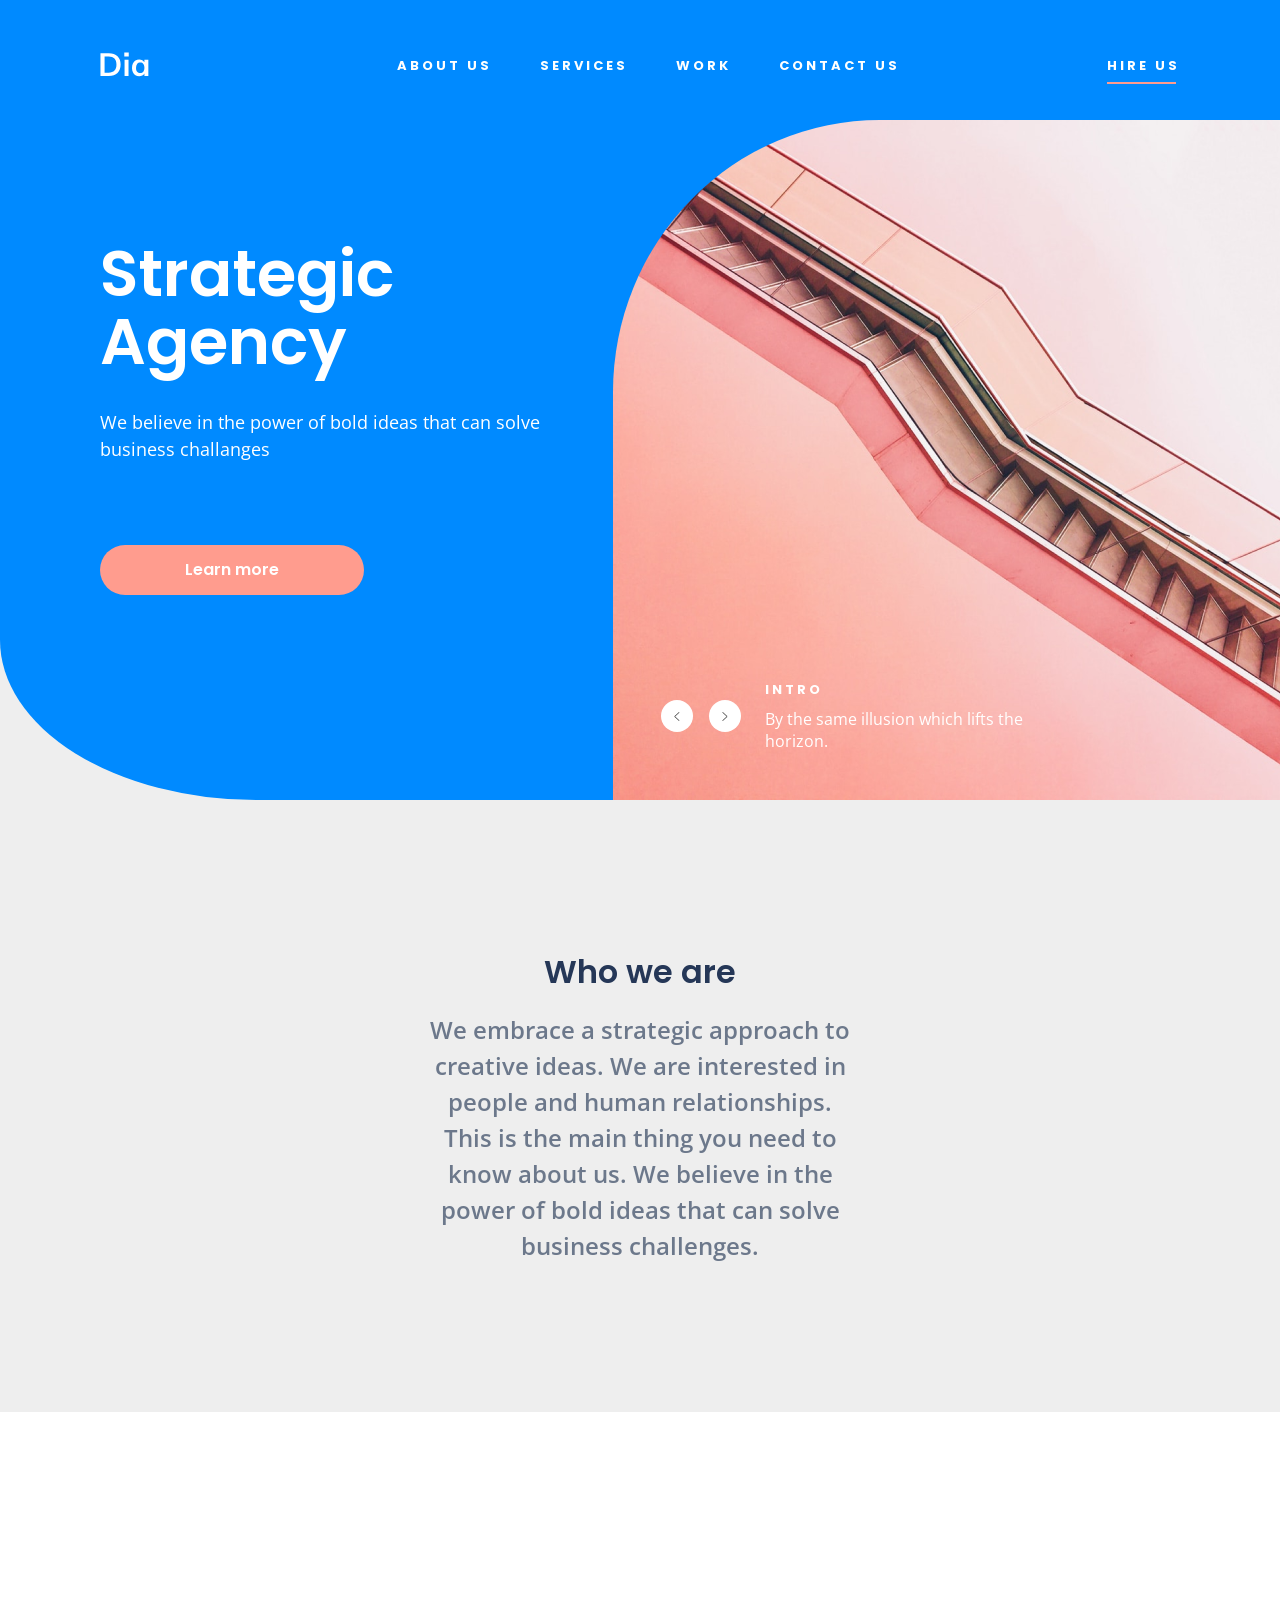
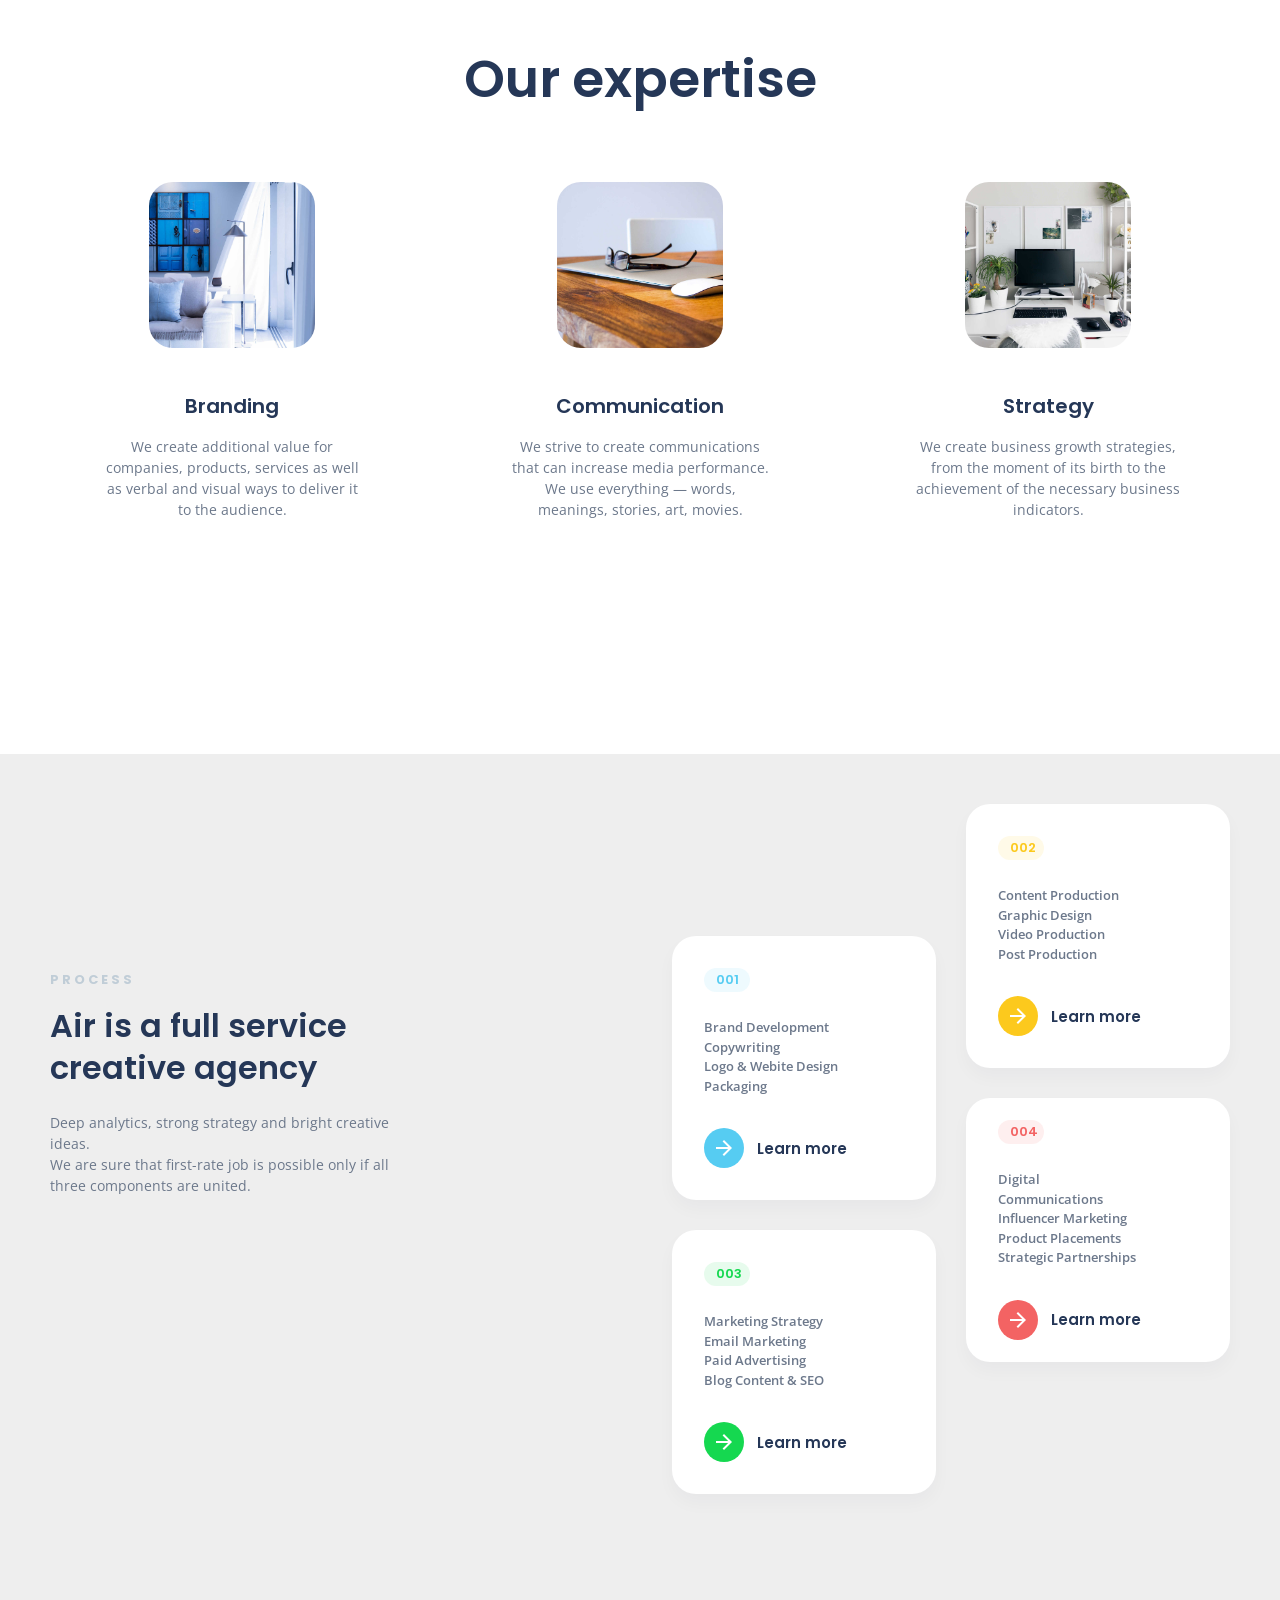
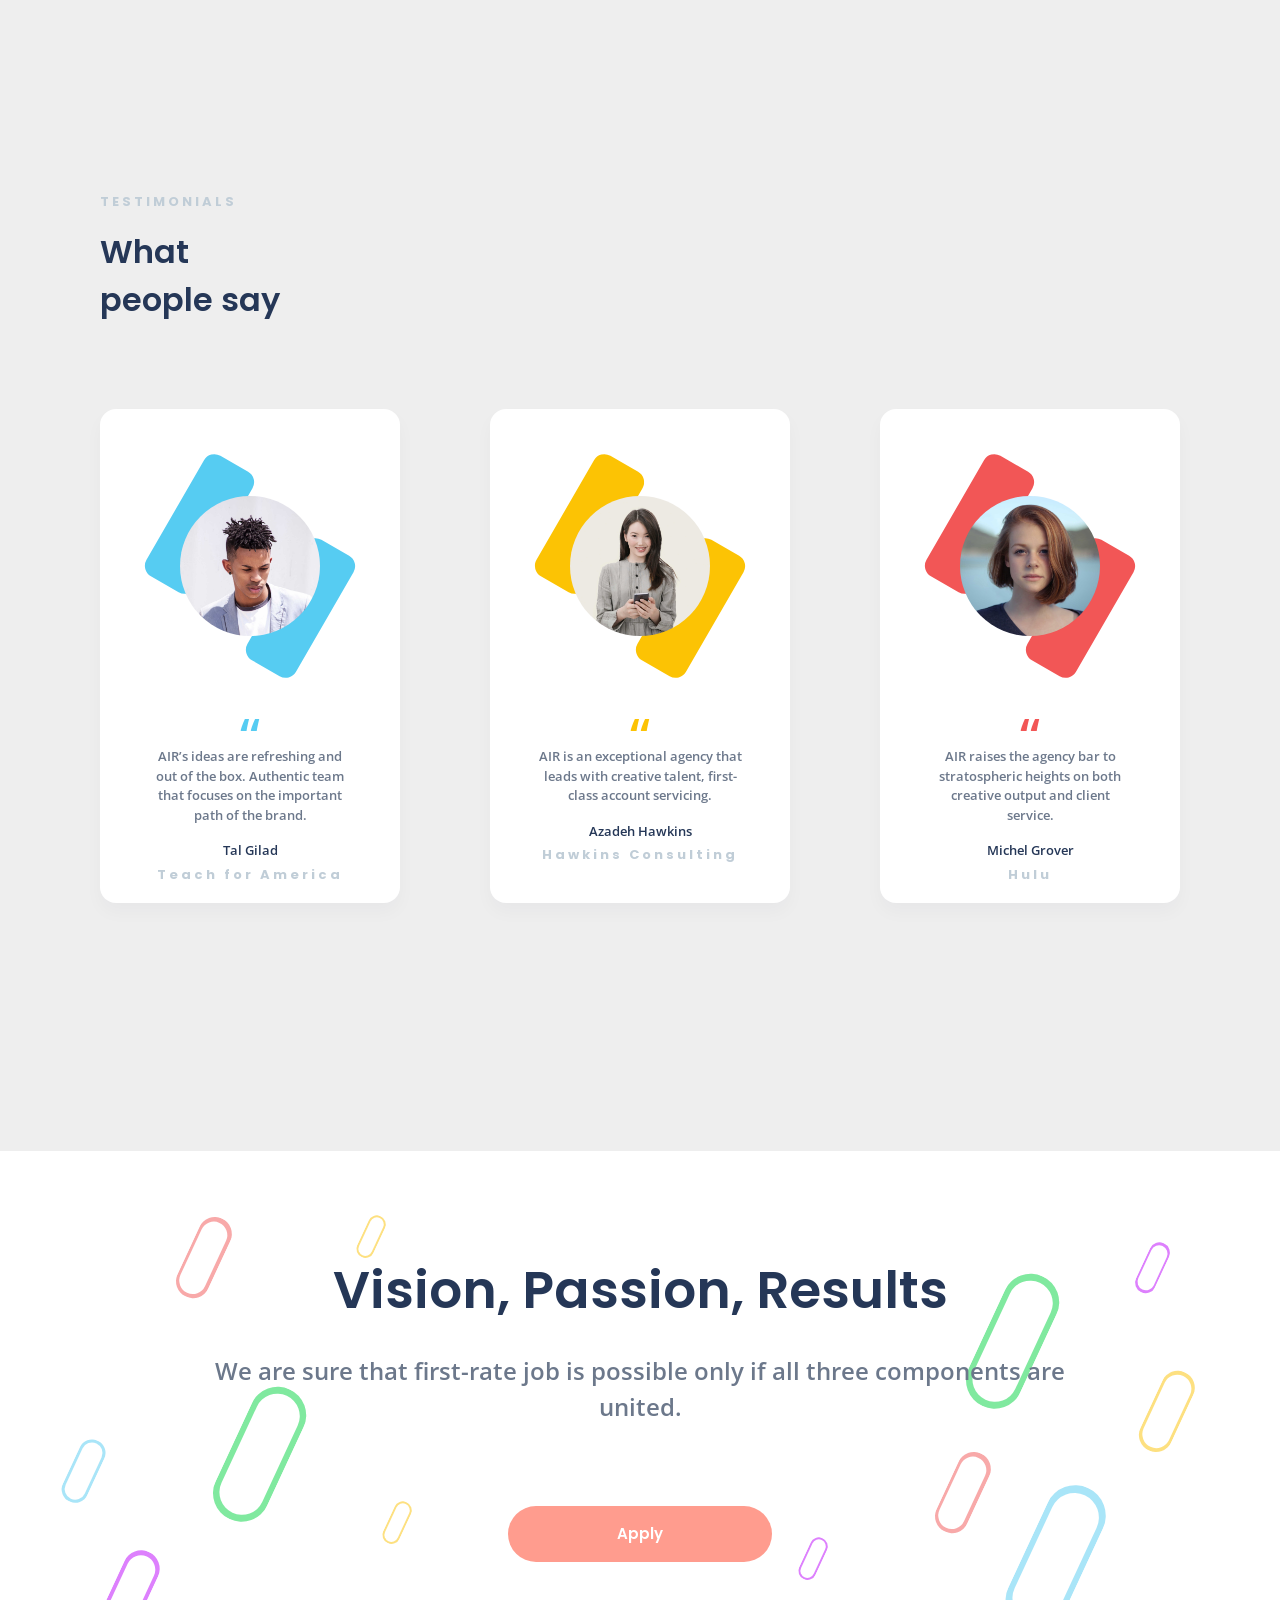
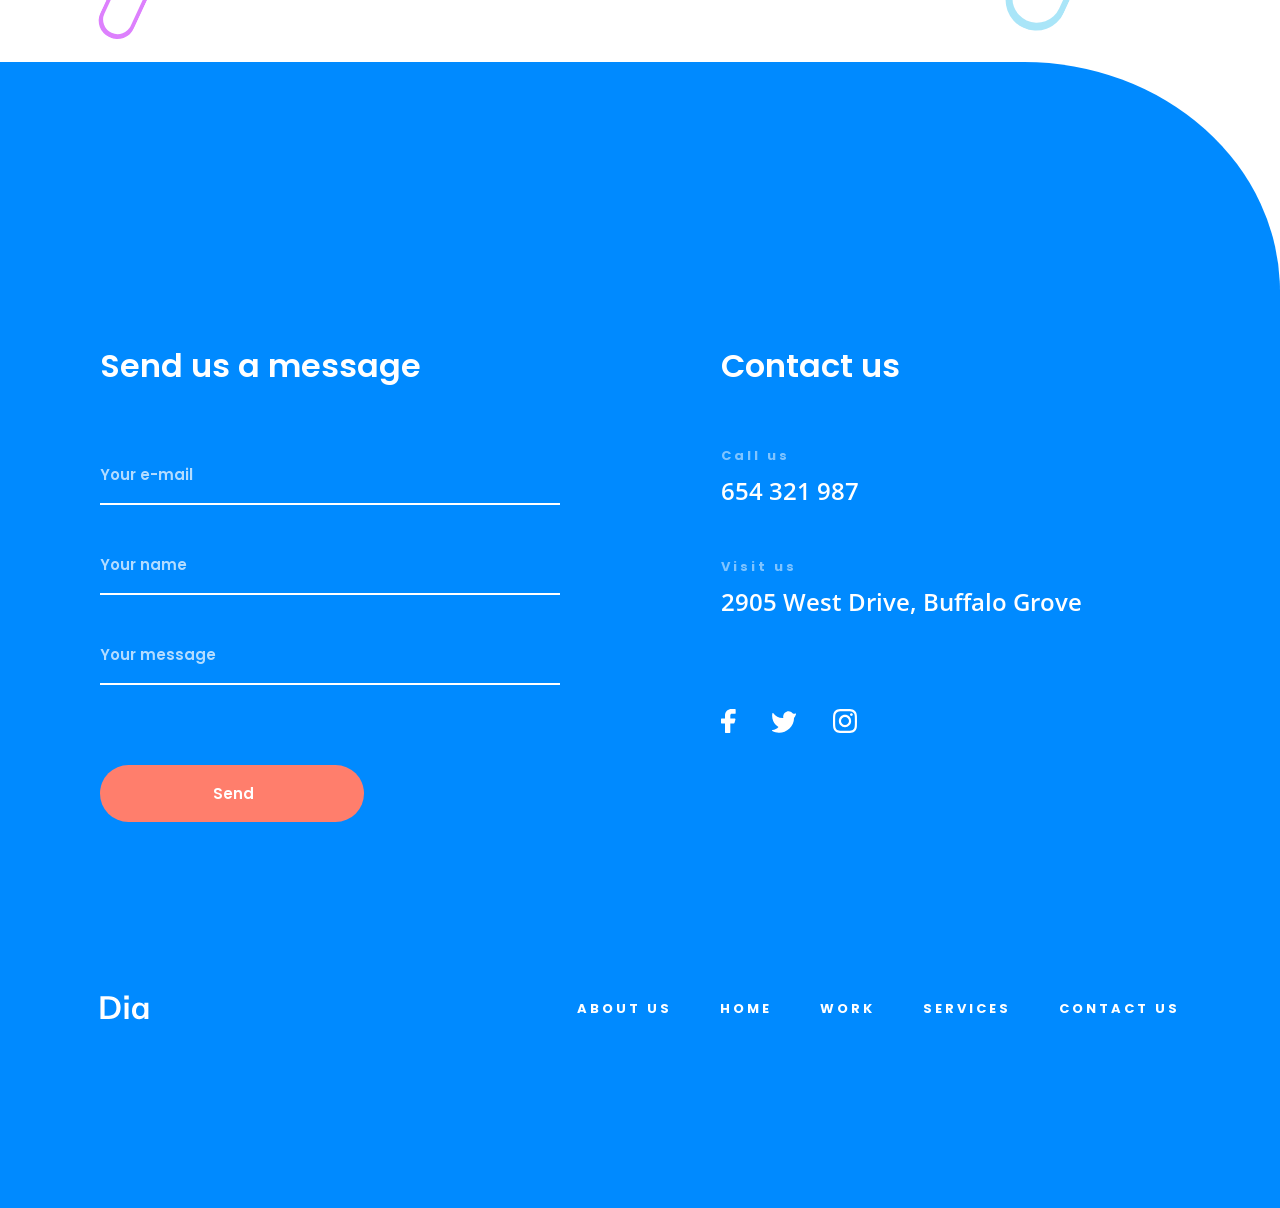
<file: index.html>
<!DOCTYPE html><html lang="en"><head><meta charset="UTF-8"><meta name="viewport" content="width=device-width, initial-scale=1.0"><title>Dia</title><link rel="stylesheet" href="main.996bd72d.css"><link rel="shortcut icon" href="dia-logo copy.f0d319a2.svg" type="image/x-icon"><link rel="preconnect" href="https://fonts.gstatic.com"><link href="https://fonts.googleapis.com/css2?family=Open+Sans:wght@400;600&family=Poppins:wght@600;700&display=swap" rel="stylesheet"><script type="text/javascript" src="main.b2b0b56a.js"></script></head><body> <header class="header"> <div class="header-container"> <div class="menu menu--header"> <a href="#"> <img class="logo" alt="logo" src="dia-logo.848a9424.svg"> </a> <nav class="nav nav--header"> <input id="toggle" class="menu-toggle" type="checkbox" hidden> <label for="toggle" class="menu-btn"> <span class="menu-span"></span> </label> <ul class="nav__list nav__list--header"> <li class="nav__item"> <a href="#about-us" class="nav__link nav__link--header">about us</a> </li> <li class="nav__item"> <a href="#expertise" class="nav__link nav__link--header">services</a> </li> <li class="nav__item"> <a href="#work" class="nav__link nav__link--header">work</a> </li> <li class="nav__item"> <a href="#contact" class="nav__link nav__link--header">contact us</a> </li> </ul> </nav> <a href="#contact" class="hire-us">hire us</a> </div> <div class="head-container"> <div class="head-container__title"> <h1>Strategic Agency</h1> <p>We believe in the power of bold ideas that can solve business challanges</p> <a href="#expertise" class="head-container__link">Learn more</a> </div> </div> <div class="slider"> <div class="slider__content"> <a href="#" class="slider__arrow slider__arrow--right"> <img src="arrow-left.f801b059.svg" alt=""> </a> <a href="#" class="slider__arrow slider__arrow--right"> <img src="arrow-right.eef8205b.svg" alt=""> </a> <div class="slider__text"> <p class="slider__title">INTRO</p> <p class="slider__description">By the same illusion which lifts the<br>horizon.</p> </div> </div> </div> </div> </header> <div class="container who-we-are" id="about-us"> <section> <h2 class="who-we-are__title">Who we are</h2> <p class="who-we-are__description"> We embrace a strategic approach to creative ideas. We are interested in people and human relationships. This is the main thing you need to know about us. We believe in the power of bold ideas that can solve business challenges. </p> </section> </div> <div class="expertise-section" id="expertise"> <div class="container"> <div class="expertise"> <h2 class="expertise__title">Our expertise</h2> <div class="expertise__features"> <section class="expertise__feature expertise__feature--branding"> <img class="expertise__image expertise__image--branding" src="what-we-do-1.16002575.jpg" alt="branding image"> <h3 class="expertise__feature-title">Branding</h3> <p class="expertise__feature-description"> We create additional value for companies, products, services as well as verbal and visual ways to deliver it to the audience. </p> </section> <section class="expertise__feature expertise__feature--communication"> <img class="expertise__image expertise__image--communication" src="what-we-do-2.0411a9be.jpg" alt="communication image"> <h3 class="expertise__feature-title">Communication</h3> <p class="expertise__feature-description"> We strive to create communications that can increase media performance. We use everything — words, meanings, stories, art, movies. </p> </section> <section class="expertise__feature expertise__feature--strategy"> <img class="expertise__image expertise__image--strategy" src="what-we-do-3.74f15f36.jpg" alt="strategy image"> <h3 class="expertise__feature-title">Strategy</h3> <p class="expertise__feature-description"> We create business growth strategies, from the moment of its birth to the achievement of the necessary business indicators. </p> </section> </div> </div> </div> </div> <div class="what-we-do container" id="work"> <div class="what-we-do__decription"> <h4 class="what-we-do__progress">PROCESS</h4> <h3 class="what-we-do__title">Air is a full service creative agency</h3> <p class="what-we-do__text">Deep analytics, strong strategy and bright creative ideas.</p> <p class="what-we-do__text">We are sure that first-rate job is possible only if all three components are united.</p> </div> <div class="what-we-do__cards"> <div class="what-we-do__card what-we-do__card--1"> <p class="what-we-do__card-number">001</p> <p class="what-we-do__card-text"> Brand Development<br> Copywriting<br> Logo & Webite Design<br> Packaging<br> </p> <a class="what-we-do__learn-more" href="#"> <div class="what-we-do__learn-more-button"> <img src="Vector.e8125ff2.svg" alt="arrow" class="what-we-do__learn-more-arrow"> </div> <p class="what-we-do__learn-more-text">Learn more</p> </a> </div> <div class="what-we-do__card what-we-do__card--2"> <p class="what-we-do__card-number">002</p> <p class="what-we-do__card-text"> Сontent Production<br> Graphic Design<br> Video Production<br> Post Production<br> </p> <a class="what-we-do__learn-more" href="#"> <div class="what-we-do__learn-more-button"> <img src="Vector.e8125ff2.svg" alt="arrow" class="what-we-do__learn-more-arrow"> </div> <p class="what-we-do__learn-more-text">Learn more</p> </a> </div> <div class="what-we-do__card what-we-do__card--3"> <p class="what-we-do__card-number">003</p> <p class="what-we-do__card-text"> Marketing Strategy<br> Email Marketing<br> Paid Advertising<br> Blog Content & SEO<br> </p> <a class="what-we-do__learn-more" href="#"> <div class="what-we-do__learn-more-button"> <img src="Vector.e8125ff2.svg" alt="arrow" class="what-we-do__learn-more-arrow"> </div> <p class="what-we-do__learn-more-text">Learn more</p> </a> </div> <div class="what-we-do__card what-we-do__card--4"> <p class="what-we-do__card-number">004</p> <p class="what-we-do__card-text"> Digital Communications<br> Influencer Marketing<br> Product Placements<br> Strategic Partnerships<br> </p> <a class="what-we-do__learn-more" href="#"> <div class="what-we-do__learn-more-button"> <img src="Vector.e8125ff2.svg" alt="arrow" class="what-we-do__learn-more-arrow"> </div> <p class="what-we-do__learn-more-text">Learn more</p> </a> </div> </div> </div> <div class="testimonials"> <div class="container"> <h4 class="testimonials-title">TESTIMONIALS</h4> <h3 class="testimonials-text">What<br>people say</h3> <div class="cards"> <div class="cards__card cards__card--1"> <div class="cards__photo-container"> <img src="testimonial-ava-1.6f1fe778.jpg" alt="man photo" class="cards__photo"> </div> <p class="cards__quote"> AIR’s ideas are refreshing and out of the box. Authentic team that focuses on the important path of the brand. </p> <p class="cards__name">Tal Gilad</p> <p class="cards__post">Teach for America</p> </div> <div class="cards__card cards__card--2"> <div class="cards__photo-container"> <img src="testimonial-ava-2.7495f7c3.jpg" alt="man photo" class="cards__photo"> </div> <p class="cards__quote"> AIR is an exceptional agency that leads with creative talent, first-class account servicing. </p> <p class="cards__name">Azadeh Hawkins</p> <p class="cards__post">Hawkins Consulting</p> </div> <div class="cards__card cards__card--3"> <div class="cards__photo-container"> <img src="testimonial-ava-3.cd95efc1.jpg" alt="man photo" class="cards__photo"> </div> <p class="cards__quote"> AIR raises the agency bar to stratospheric heights on both creative output and client service. </p> <p class="cards__name">Michel Grover</p> <p class="cards__post">Hulu</p> </div> </div> </div> </div> <div class="slogan"> <h2 class="slogan__title">Vision, Passion, Results</h2> <h3 class="slogan__description">We are sure that first-rate job is possible only if all three components are united.</h3> <a href="#contact" class="slogan__apply-button">Apply</a> <div class="slogan__rectangle slogan__rectangle--1"></div> <div class="slogan__rectangle slogan__rectangle--2"></div> <div class="slogan__rectangle slogan__rectangle--3"></div> <div class="slogan__rectangle slogan__rectangle--4"></div> <div class="slogan__rectangle slogan__rectangle--5"></div> <div class="slogan__rectangle slogan__rectangle--6"></div> <div class="slogan__rectangle slogan__rectangle--7"></div> <div class="slogan__rectangle slogan__rectangle--8"></div> <div class="slogan__rectangle slogan__rectangle--9"></div> <div class="slogan__rectangle slogan__rectangle--10"></div> <div class="slogan__rectangle slogan__rectangle--11"></div> <div class="slogan__rectangle slogan__rectangle--12"></div> </div> <div class="white-background"> <footer class="footer"> <div class="container"> <div class="contact" id="contact"> <div class="form"> <h3 class="form__title">Send us a message</h3> <form class="form__contact-form" action=""> <label for="email" class="form__field-label"> <input type="email" name="email" placeholder="Your e-mail" class="form__field" id="email"> </label> <label for="name" class="form__field-label"> <input type="text" name="name" placeholder="Your name" class="form__field" id="name"> </label> <label for="message" class="form__field-label"> <input type="text" name="message" placeholder="Your message" class="form__field" id="message"> </label> <button class="form__button">Send</button> </form> </div> <div class="contacts"> <h3 class="contacts__title">Contact us</h3> <div class="contacts__call-us"> <div class="contacts__call-us-title">Call us</div> <div class="contacts__call-us-number"> <a href="tel:654321987" class="contacts__call-us-link">654 321 987</a> </div> </div> <div class="contacts__visit-us"> <div class="contacts__visit-us-title">Visit us</div> <div class="contacts__visit-us-adress"> <a href="https://www.google.com/maps/search/2905+West+Drive,+Buffalo+Grove/@42.1697821,-87.9873425,13z/data=!3m1!4b1" target="_blank" class="contacts__visit-us-link" rel="noopener"> 2905 West Drive, Buffalo Grove </a> </div> </div> <div class="contacts__soc-media"> <a href="https://www.facebook.com/" target="_blank" class="contacts__soc-media-logo contacts__soc-media-logo--facebook" rel="noopener"> <img src="fb.2b0fc59d.svg" alt="facebook logo"> </a> <a href="https://twitter.com/?lang=en" target="_blank" class="contacts__soc-media-logo contacts__soc-media-logo--twitter" rel="noopener"> <img src="tw.d8004f69.svg" alt="twitter logo"> </a> <a href="https://www.instagram.com/" target="_blank" class="contacts__soc-media-logo contacts__soc-media-logo--instagram" rel="noopener"> <img src="inst.35447316.svg" alt="instagram logo"> </a> </div> </div> </div> <div class="menu menu--footer"> <a href="#"> <img class="logo" alt="logo" src="dia-logo.848a9424.svg"> </a> <nav class="nav nav--footer"> <ul class="nav__list"> <li class="nav__item"> <a href="#about-us" class="nav__link">about us</a> </li> <li class="nav__item"> <a href="#" class="nav__link">home</a> </li> <li class="nav__item"> <a href="#work" class="nav__link">work</a> </li> <li class="nav__item"> <a href="#expertise" class="nav__link">services</a> </li> <li class="nav__item"> <a href="#contact" class="nav__link">contact us</a> </li> </ul> </nav> </div> </div> </footer> </div> <script type="text/javascript" src="src.66426124.js"></script> </body></html>
</file>
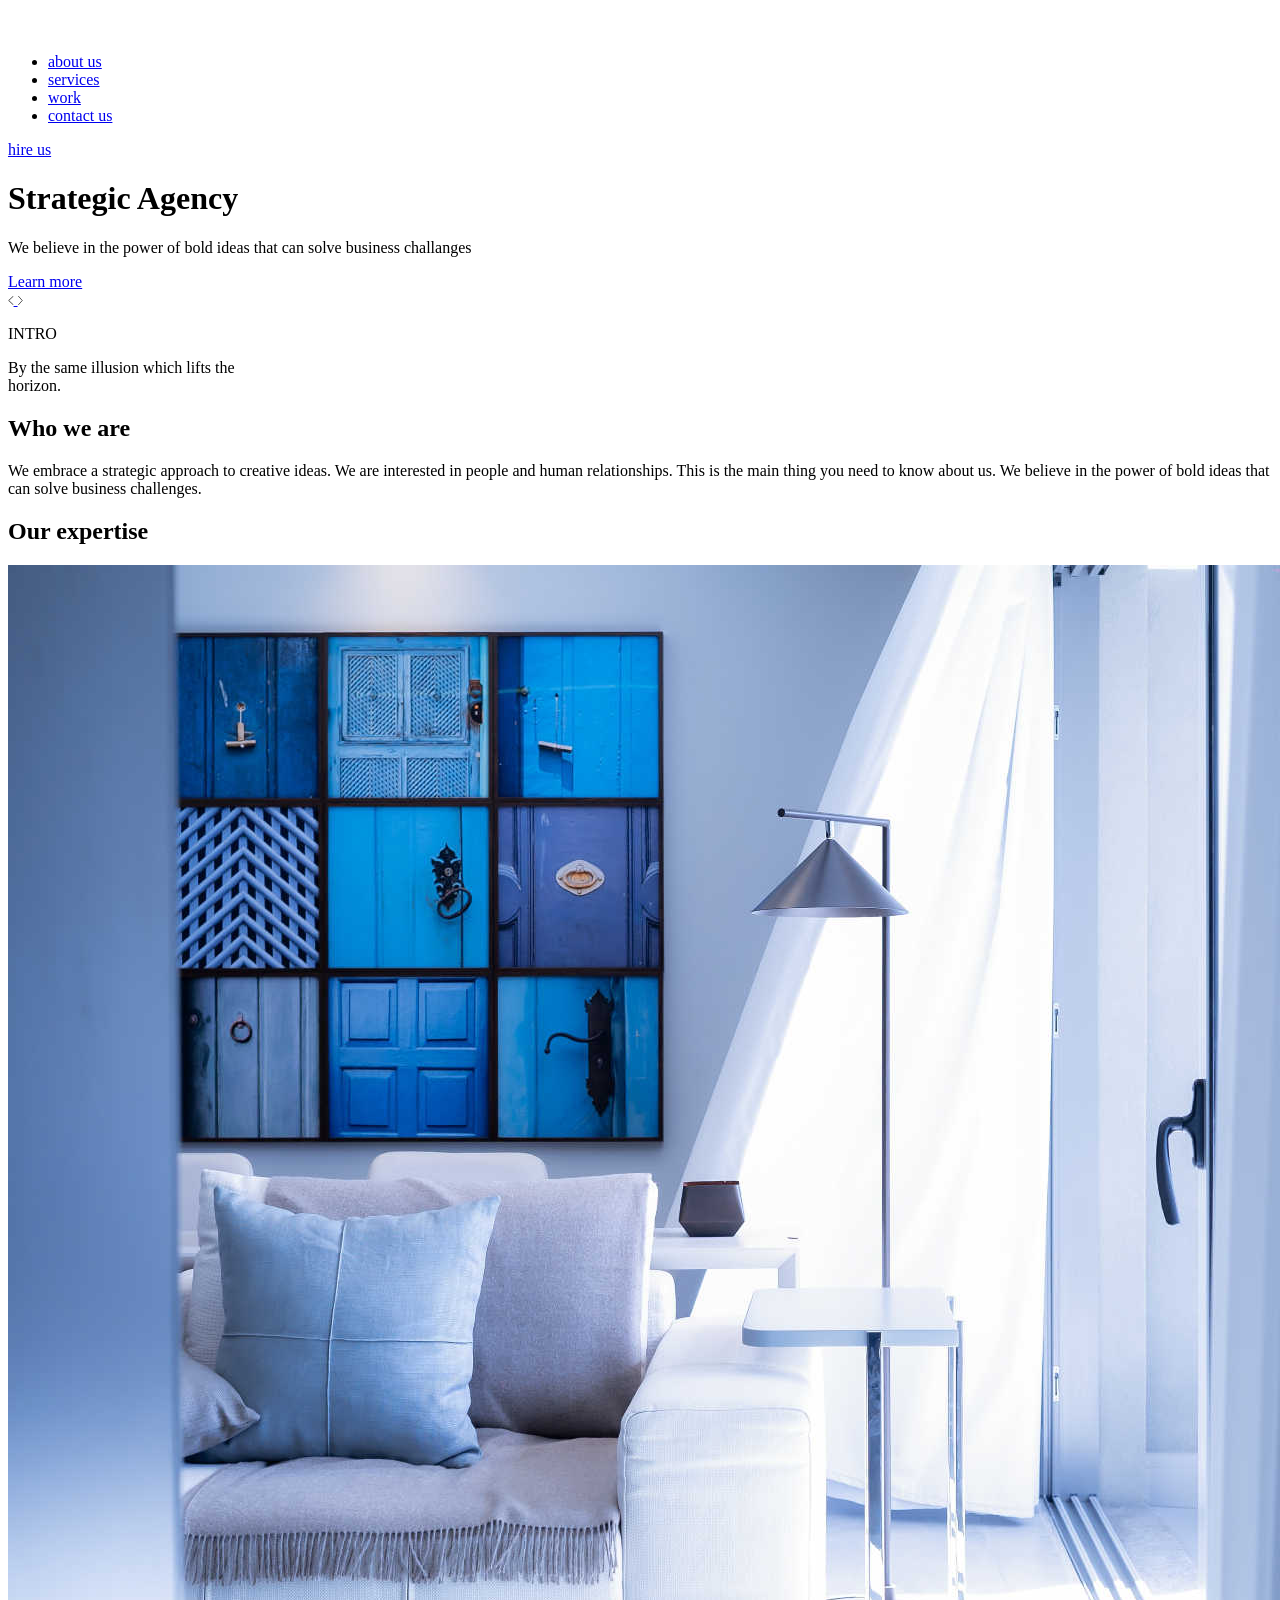
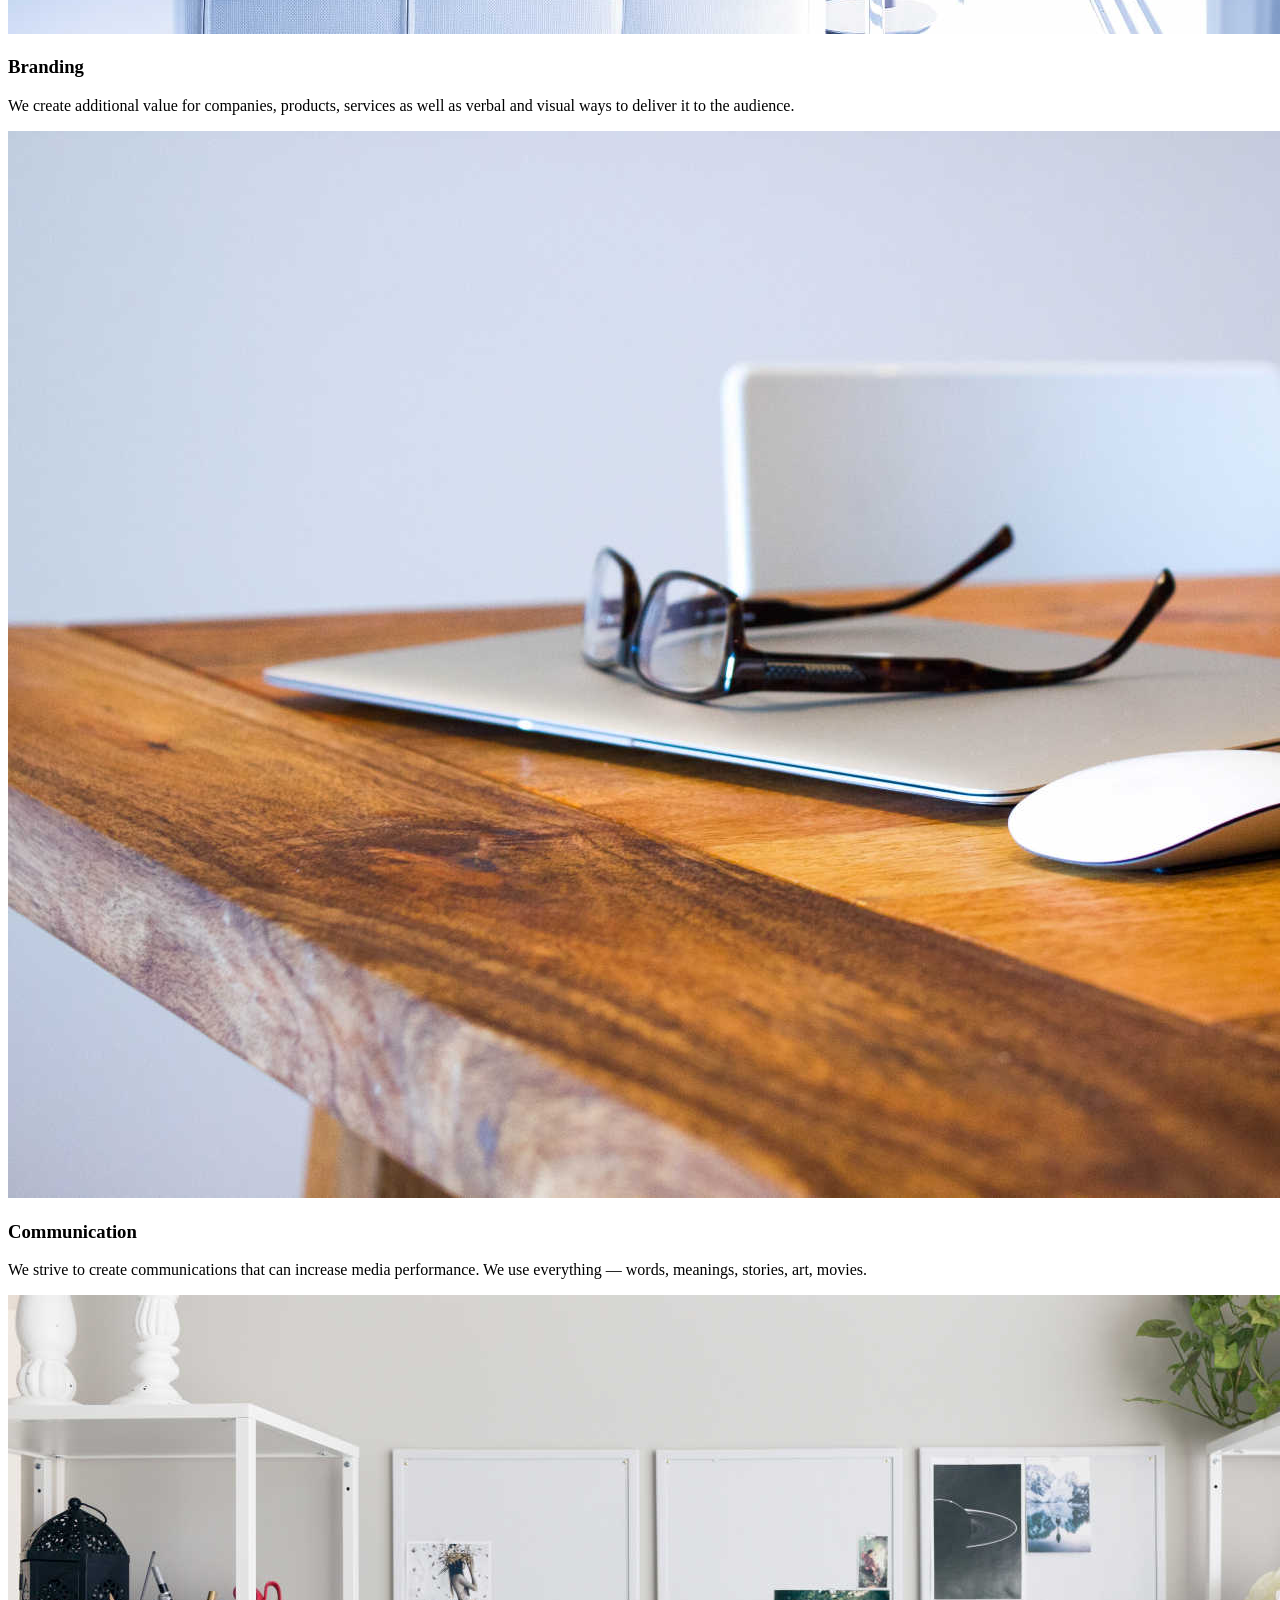
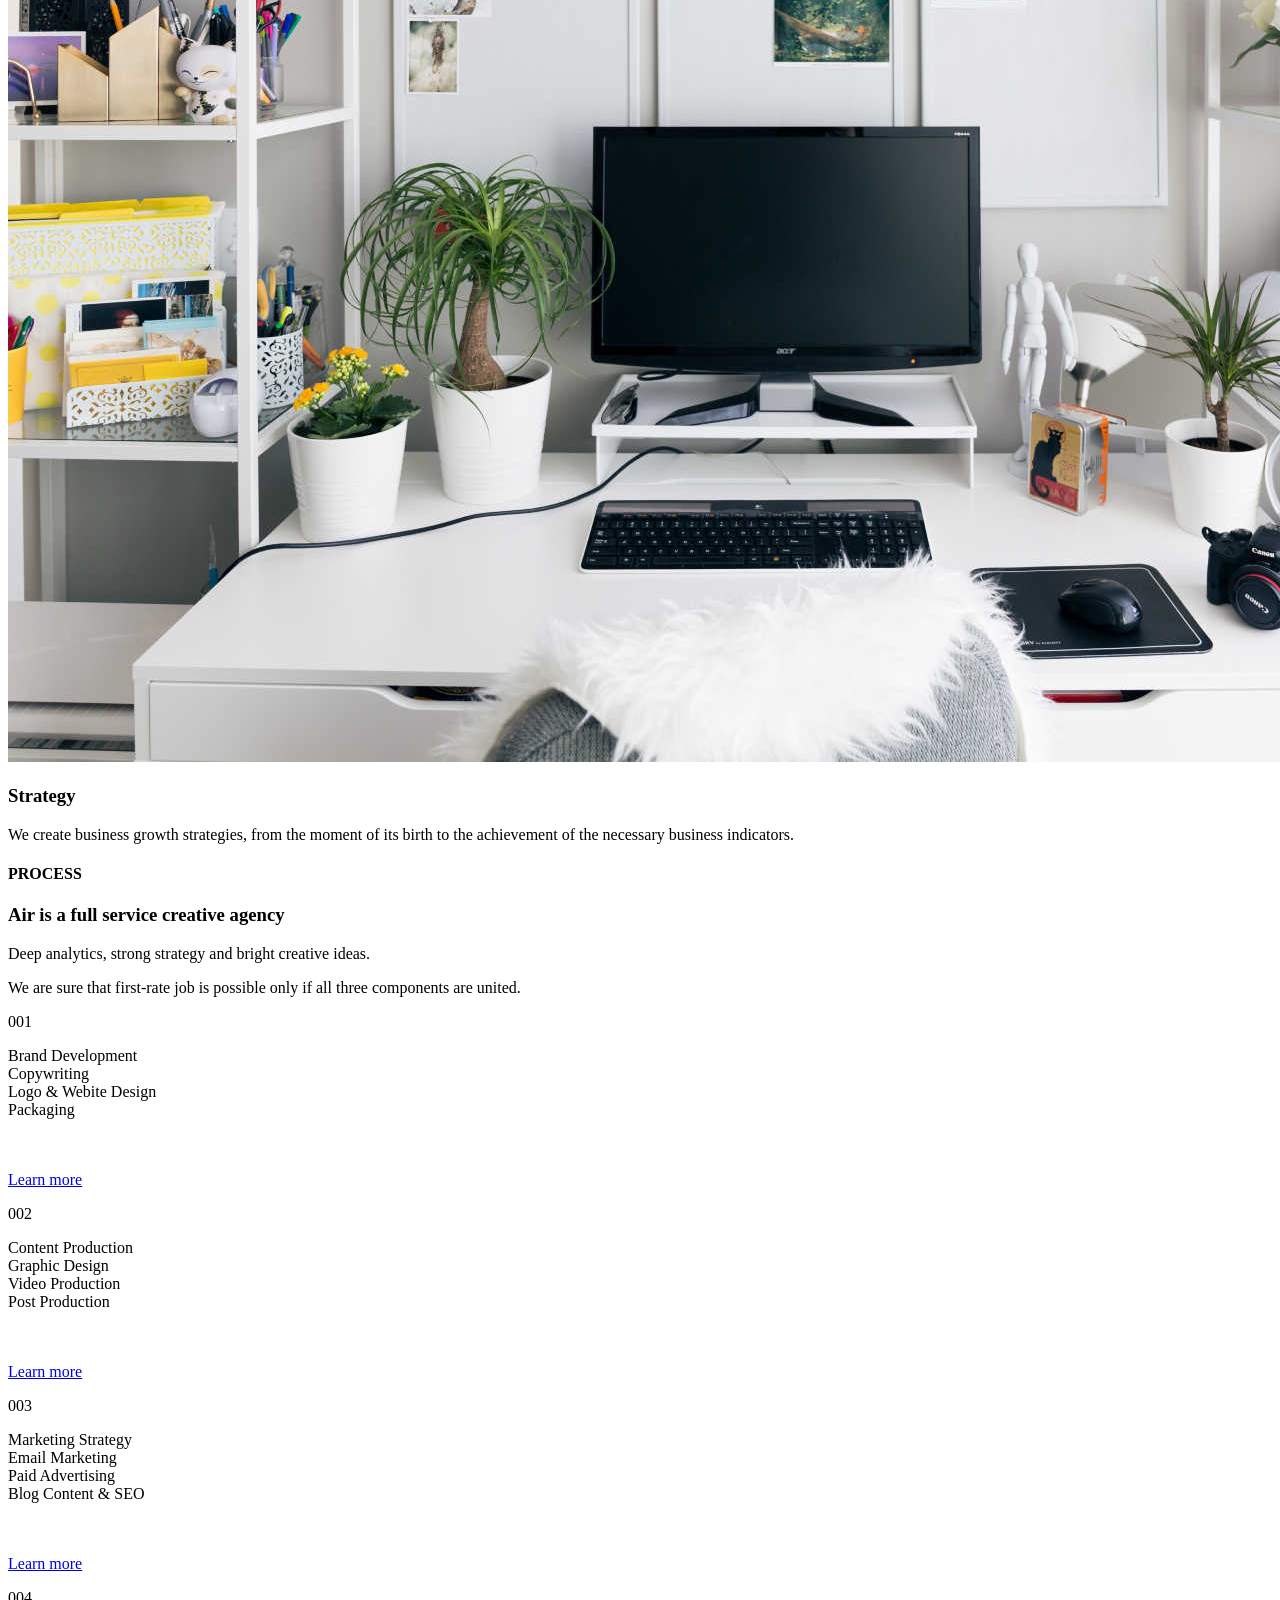
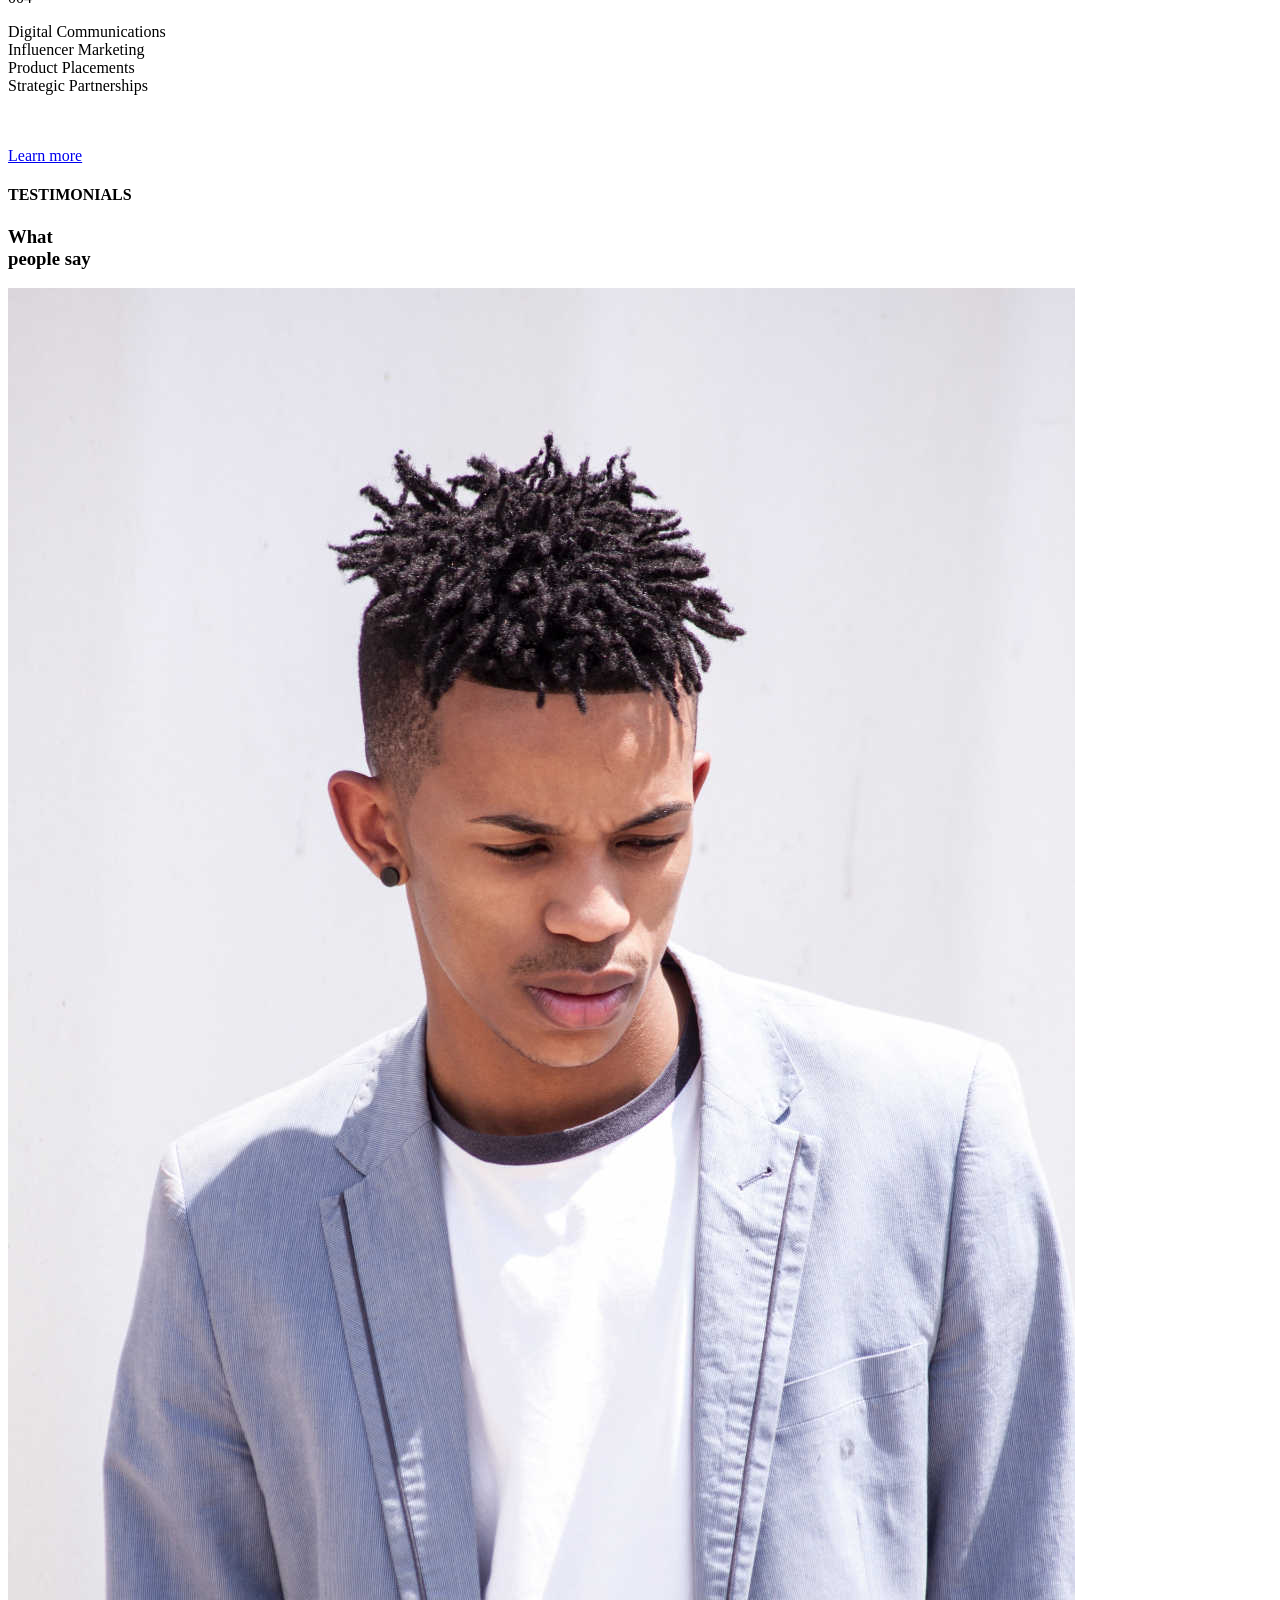
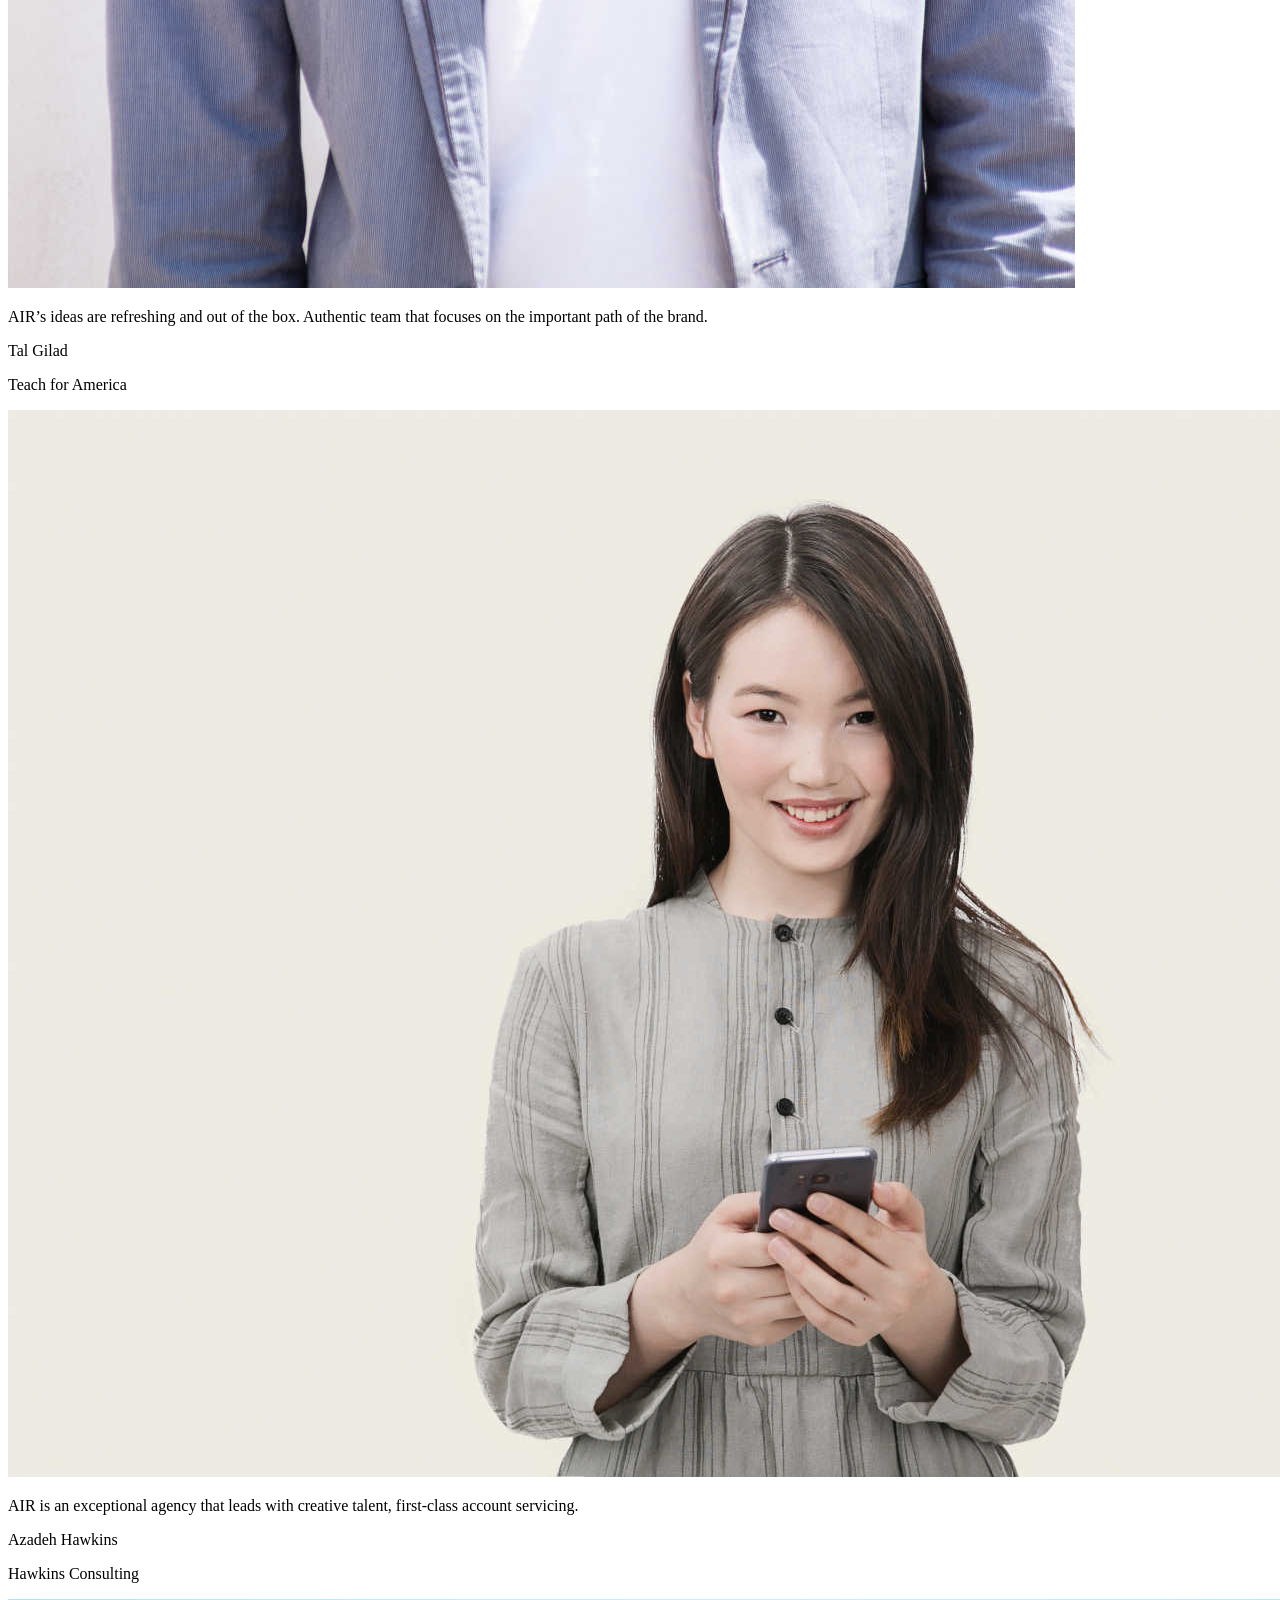
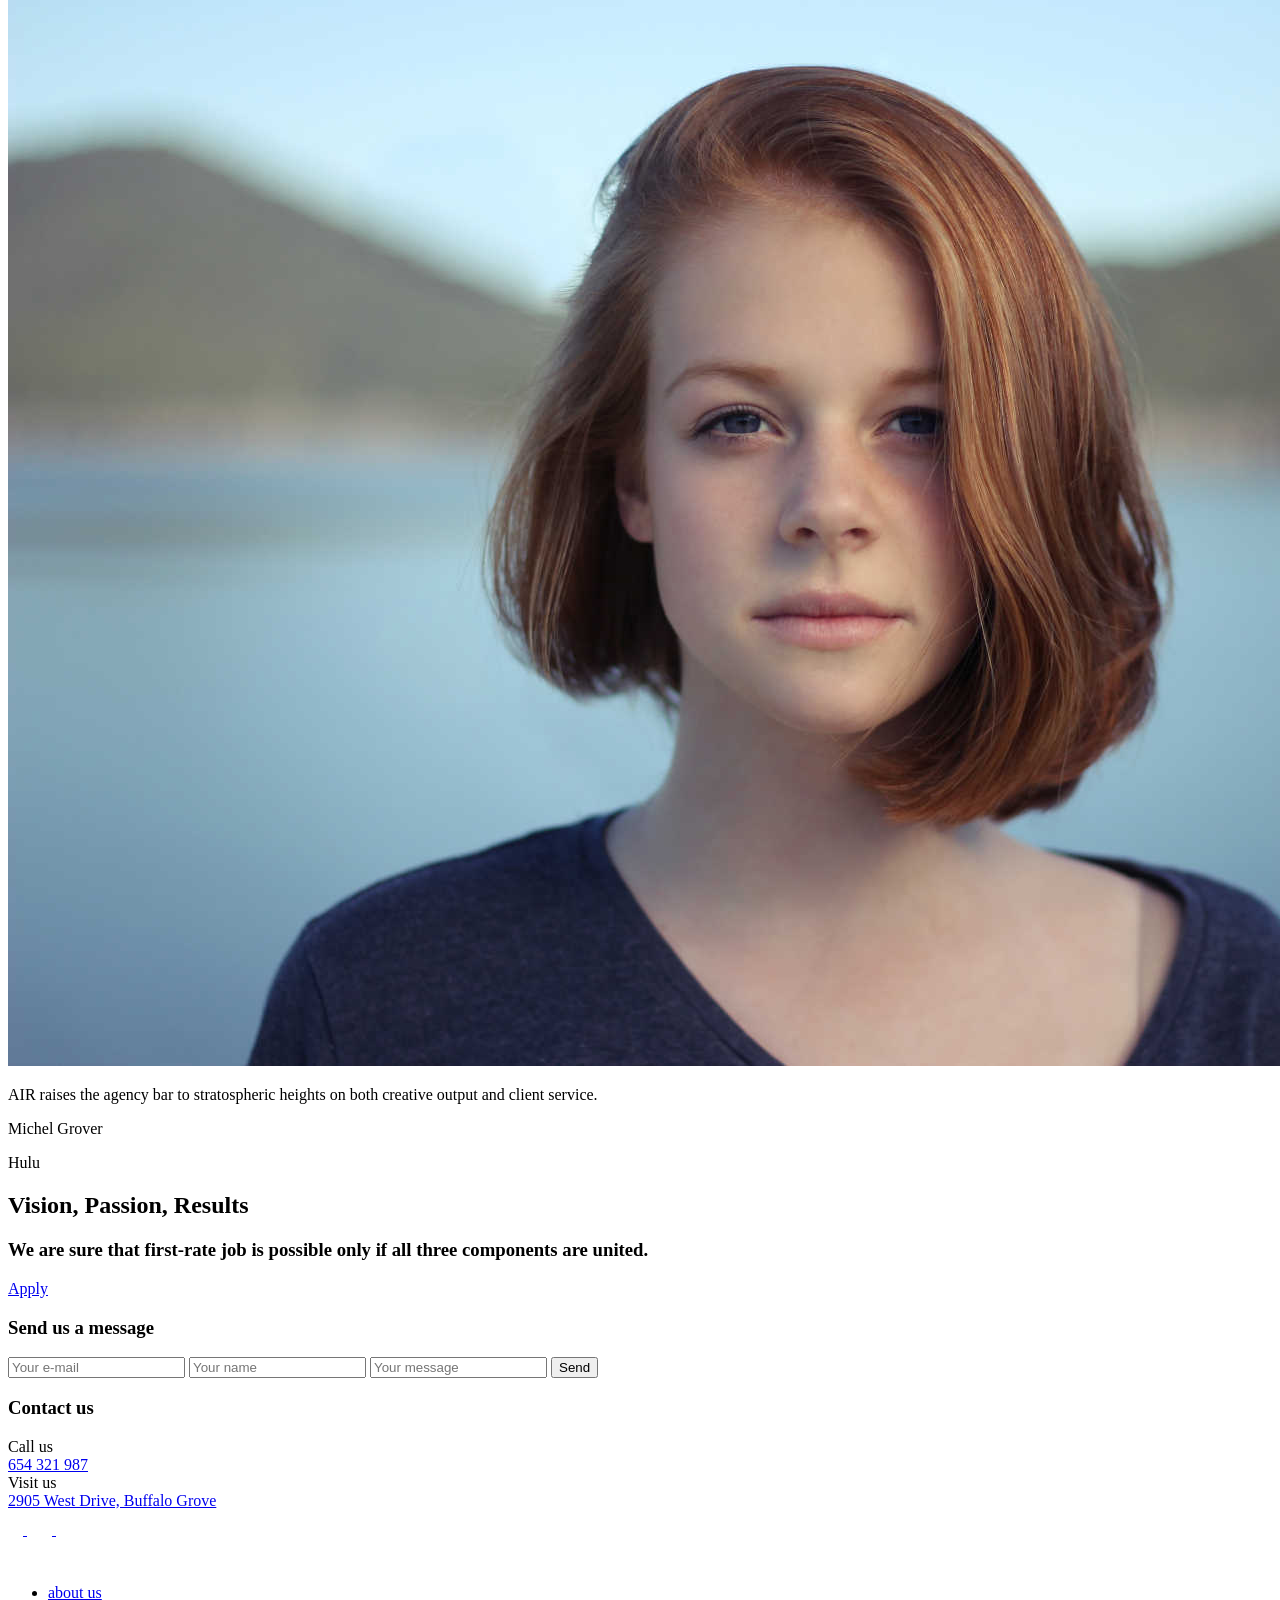
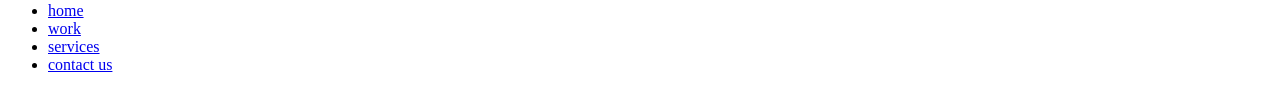
<file: src/index.html>
<!DOCTYPE html>
<html lang="en">
  <head>
    <meta charset="UTF-8">
    <meta name="viewport" content="width=device-width, initial-scale=1.0">
    <title>Dia</title>
    <link rel="stylesheet" href="./styles/main.scss">
    <link
      rel="shortcut icon"
      href="./images/logo/dia-logo copy.svg"
      type="image/x-icon"
    >
    <link rel="preconnect" href="https://fonts.gstatic.com">
    <link href="https://fonts.googleapis.com/css2?family=Open+Sans:wght@400;600&family=Poppins:wght@600;700&display=swap" rel="stylesheet">
    <script type="text/javascript" src="scripts/main.js"></script>
  </head>
  <body>
    <header class="header">
      <div class="header-container">
        <div class="menu menu--header">
          <a href="#">
            <img
            class="logo"
            alt="logo"
            src="../src/images/logo/dia-logo.svg"
          ></img>
          </a>
          <nav class="nav nav--header">
            <input
              id="toggle"
              class="menu-toggle"
              type="checkbox"
              hidden
            >
            <label for="toggle" class="menu-btn">
              <span class="menu-span"></span>
            </label>
            <ul class="nav__list nav__list--header">
              <li class="nav__item">
                <a href="#about-us" class="nav__link nav__link--header">about us</a>
              </li>
              <li class="nav__item">
                <a href="#expertise" class="nav__link nav__link--header">services</a>
              </li>
              <li class="nav__item">
                <a href="#work" class="nav__link nav__link--header">work</a>
              </li>
              <li class="nav__item">
                <a href="#contact" class="nav__link nav__link--header">contact us</a>
              </li>
            </ul>
          </nav>
          <a href="#contact" class="hire-us">hire us</a>
        </div>
        <div class="head-container">
          <div class="head-container__title">
            <h1>Strategic Agency</h1>
            <p>We believe in the power of bold ideas that can solve business challanges</p>
            <a href="#expertise" class="head-container__link">Learn more</a>
          </div>
        </div>
        <div class="slider">
          <div class="slider__content">
            <a href="#" class="slider__arrow slider__arrow--right">
              <img src="./images/slider/arrow-left.svg" alt="">
            </a>
            <a href="#" class="slider__arrow slider__arrow--right">
              <img src="./images/slider/arrow-right.svg" alt="">
            </a>
            <div class="slider__text">
              <p class="slider__title">INTRO</p>
              <p class="slider__description">By the same illusion which lifts the<br>horizon.</p>
            </div>
          </div>
        </div>
      </div>
    </header>
    <div class="container who-we-are" id="about-us">
      <section>
        <h2 class="who-we-are__title">Who we are</h2>
        <p class="who-we-are__description">
          We embrace a strategic approach to creative ideas. We are interested in people and human relationships. This is the main thing you need to know about us. We believe in the power of bold ideas that can solve business challenges.
        </p>
      </section>
    </div>
    <div class="expertise-section" id="expertise">
      <div class="container">
        <div class="expertise">
          <h2 class="expertise__title">Our expertise</h2>
          <div class="expertise__features">
            <section class="expertise__feature expertise__feature--branding">
              <img
                class="expertise__image expertise__image--branding"
                src="./images/what-we-do/what-we-do-1.jpg"
                alt="branding image"
              >
              <h3 class="expertise__feature-title">Branding</h3>
              <p class="expertise__feature-description">
                We create additional value for companies, products, services as well as verbal and visual ways to deliver it to the audience.
              </p>
            </section>
            <section class="expertise__feature expertise__feature--communication">
              <img
                class="expertise__image expertise__image--communication"
                src="./images/what-we-do/what-we-do-2.jpg"
                alt="communication image"
              >
              <h3 class="expertise__feature-title">Communication</h3>
              <p class="expertise__feature-description">
                We strive to create communications that can increase media performance. We use everything — words, meanings, stories, art, movies.
              </p>
            </section>
            <section class="expertise__feature expertise__feature--strategy">
              <img
                class="expertise__image expertise__image--strategy"
                src="./images/what-we-do/what-we-do-3.jpg"
                alt="strategy image"
              >
              <h3 class="expertise__feature-title">Strategy</h3>
              <p class="expertise__feature-description">
                We create business growth strategies, from the moment of its birth to the achievement of the necessary business indicators.
              </p>
            </section>
          </div>
        </div>
      </div>
    </div>
    <div class="what-we-do container" id="work">
      <div class="what-we-do__decription">
        <h4 class="what-we-do__progress">PROCESS</h4>
        <h3 class="what-we-do__title">Air is a full service creative agency</h3>
        <p class="what-we-do__text">Deep analytics, strong strategy and bright creative ideas.</p>
        <p class="what-we-do__text">We are sure that first-rate job is possible only if all three components are united.</p>
      </div>
      <div class="what-we-do__cards">
        <div class="what-we-do__card what-we-do__card--1">
          <p class="what-we-do__card-number">001</p>
          <p class="what-we-do__card-text">
            Brand Development<br>
            Copywriting<br>
            Logo & Webite Design<br>
            Packaging<br>
          </p>
          <a class="what-we-do__learn-more" href="#">
            <div class="what-we-do__learn-more-button">
              <img
                src="./images/card/Vector.svg"
                alt="arrow"
                class="what-we-do__learn-more-arrow"
              >
            </div>
            <p class="what-we-do__learn-more-text">Learn more</p>
          </a>
        </div>
        <div class="what-we-do__card what-we-do__card--2">
          <p class="what-we-do__card-number">002</p>
          <p class="what-we-do__card-text">
            Сontent Production<br>
            Graphic Design<br>
            Video Production<br>
            Post Production<br>
          </p>
          <a class="what-we-do__learn-more" href="#">
            <div class="what-we-do__learn-more-button">
              <img
                src="./images/card/Vector.svg"
                alt="arrow"
                class="what-we-do__learn-more-arrow"
              >
            </div>
            <p class="what-we-do__learn-more-text">Learn more</p>
          </a>
        </div>
        <div class="what-we-do__card what-we-do__card--3">
          <p class="what-we-do__card-number">003</p>
          <p class="what-we-do__card-text">
            Marketing Strategy<br>
            Email Marketing<br>
            Paid Advertising<br>
            Blog Content & SEO<br>
          </p>
          <a class="what-we-do__learn-more" href="#">
            <div class="what-we-do__learn-more-button">
              <img
                src="./images/card/Vector.svg"
                alt="arrow"
                class="what-we-do__learn-more-arrow"
              >
            </div>
            <p class="what-we-do__learn-more-text">Learn more</p>
          </a>
        </div>
        <div class="what-we-do__card what-we-do__card--4">
          <p class="what-we-do__card-number">004</p>
          <p class="what-we-do__card-text">
            Digital Communications<br>
            Influencer Marketing<br>
            Product Placements<br>
            Strategic Partnerships<br>
          </p>
          <a class="what-we-do__learn-more" href="#">
            <div class="what-we-do__learn-more-button">
              <img
                src="./images/card/Vector.svg"
                alt="arrow"
                class="what-we-do__learn-more-arrow"
              >
            </div>
            <p class="what-we-do__learn-more-text">Learn more</p>
          </a>
        </div>
      </div>
    </div>
    <div class="testimonials">
      <div class="container">
        <h4 class="testimonials-title">TESTIMONIALS</h4>
        <h3 class="testimonials-text">What<br>people say</h3>
        <div class="cards">
          <div class="cards__card cards__card--1">
            <div class="cards__photo-container">
              <img
                src="./images/testimonials/testimonial-ava-1.jpg"
                alt="man photo"
                class="cards__photo"
              >
            </div>
            <p class="cards__quote">
              AIR’s ideas are refreshing and out of the box. Authentic team that focuses on the important path of the brand.
            </p>
            <p class="cards__name">Tal Gilad</p>
            <p class="cards__post">Teach for America</p>
          </div>
          <div class="cards__card cards__card--2">
            <div class="cards__photo-container">
              <img
                src="./images/testimonials/testimonial-ava-2.jpg"
                alt="man photo"
                class="cards__photo"
              >
            </div>
            <p class="cards__quote">
              AIR is an exceptional agency that leads with creative talent, first-class account servicing.
            </p>
            <p class="cards__name">Azadeh Hawkins</p>
            <p class="cards__post">Hawkins Consulting</p>
          </div>
          <div class="cards__card cards__card--3">
            <div class="cards__photo-container">
              <img
                src="./images/testimonials/testimonial-ava-3.jpg"
                alt="man photo"
                class="cards__photo"
              >
            </div>
            <p class="cards__quote">
              AIR raises the agency bar to stratospheric heights on both creative output and client service.
            </p>
            <p class="cards__name">Michel Grover</p>
            <p class="cards__post">Hulu</p>
          </div>
        </div>
      </div>
    </div>
    <div class="slogan">
      <h2 class="slogan__title">Vision, Passion, Results</h2>
      <h3 class="slogan__description">We are sure that first-rate job is possible only if all three components are united.</h3>
      <a href="#contact" class="slogan__apply-button">Apply</a>
      <div class="slogan__rectangle slogan__rectangle--1"></div>
      <div class="slogan__rectangle slogan__rectangle--2"></div>
      <div class="slogan__rectangle slogan__rectangle--3"></div>
      <div class="slogan__rectangle slogan__rectangle--4"></div>
      <div class="slogan__rectangle slogan__rectangle--5"></div>
      <div class="slogan__rectangle slogan__rectangle--6"></div>
      <div class="slogan__rectangle slogan__rectangle--7"></div>
      <div class="slogan__rectangle slogan__rectangle--8"></div>
      <div class="slogan__rectangle slogan__rectangle--9"></div>
      <div class="slogan__rectangle slogan__rectangle--10"></div>
      <div class="slogan__rectangle slogan__rectangle--11"></div>
      <div class="slogan__rectangle slogan__rectangle--12"></div>
    </div>
    <div class="white-background">
      <footer class="footer">
        <div class="container">
          <div class="contact" id="contact">
            <div class="form">
              <h3 class="form__title">Send us  a message</h3>
              <form class="form__contact-form" action="">
                <label for="email" class="form__field-label">
                  <input
                    type="email"
                    name="email"
                    placeholder="Your e-mail"
                    class="form__field"
                    id="email"
                  >
                </label>
                <label for="name" class="form__field-label">
                  <input
                    type="text"
                    name="name"
                    placeholder="Your name"
                    class="form__field"
                    id="name"
                  >
                </label>
                <label for="message" class="form__field-label">
                  <input
                    type="text"
                    name="message"
                    placeholder="Your message"
                    class="form__field"
                    id="message"
                  >
                </label>
                <button class="form__button">Send</button>
              </form>
            </div>
            <div class="contacts">
              <h3 class="contacts__title">Contact us</h3>
              <div class="contacts__call-us">
                <div class="contacts__call-us-title">Call us</div>
                <div class="contacts__call-us-number">
                  <a href="tel:654321987" class="contacts__call-us-link">654 321 987</a>
                </div>
              </div>
              <div class="contacts__visit-us">
                <div class="contacts__visit-us-title">Visit us</div>
                <div class="contacts__visit-us-adress">
                  <a
                    href="https://www.google.com/maps/search/2905+West+Drive,+Buffalo+Grove/@42.1697821,-87.9873425,13z/data=!3m1!4b1"
                    target="_blank"
                    class="contacts__visit-us-link"
                    rel="noopener"
                  >
                    2905 West Drive, Buffalo Grove
                  </a>
                </div>
              </div>
              <div class="contacts__soc-media">
                <a
                  href="https://www.facebook.com/"
                  target="_blank"
                  class="contacts__soc-media-logo contacts__soc-media-logo--facebook"
                  rel="noopener"
                >
                  <img src="./images/social/fb.svg" alt="facebook logo">
                </a>
                <a
                  href="https://twitter.com/?lang=en"
                  target="_blank"
                  class="contacts__soc-media-logo contacts__soc-media-logo--twitter"
                  rel="noopener"
                >
                  <img src="./images/social/tw.svg" alt="twitter logo">
                </a>
                <a
                  href="https://www.instagram.com/"
                  target="_blank"
                  class="contacts__soc-media-logo contacts__soc-media-logo--instagram"
                  rel="noopener"
                >
                  <img src="./images/social/inst.svg" alt="instagram logo">
                </a>
              </div>
            </div>
          </div>
          <div class="menu menu--footer">
            <a href="#">
              <img
              class="logo"
              alt="logo"
              src="../src/images/logo/dia-logo.svg"
            ></img>
            </a>
            <nav class="nav nav--footer">
              <ul class="nav__list">
                <li class="nav__item">
                  <a href="#about-us" class="nav__link">about us</a>
                </li>
                <li class="nav__item">
                  <a href="#" class="nav__link">home</a>
                </li>
                <li class="nav__item">
                  <a href="#work" class="nav__link">work</a>
                </li>
                <li class="nav__item">
                  <a href="#expertise" class="nav__link">services</a>
                </li>
                <li class="nav__item">
                  <a href="#contact" class="nav__link">contact us</a>
                </li>
              </ul>
            </nav>
          </div>
        </div>
      </footer>
    </div>
    <script type="text/javascript" src="index.js"></script>
  </body>
</html>
</file>
<file: main.996bd72d.css>
@charset "UTF-8";h1{font-family:Roboto,sans-serif;font-weight:400}@font-face{font-family:Roboto;src:url(Roboto-Regular-webfont.1b7be813.woff) format("woff");font-weight:400;font-style:normal}.container{max-width:2000px;margin:0 auto;padding:0 227px}@media (max-width:1400px){.container{padding:100px}.container--header{padding:0}}@media (max-width:760px){.container{padding:50px}}@media (max-width:480px){.container{padding:20px}}@media (max-width:480px){.container--header{padding:0}}.header{min-height:800px;background-color:#008aff;border-radius:0 0 0 20%;color:#fff;position:relative;overflow:hidden;padding:0 100px}@media (max-width:600px){.header{padding:0 25px}}@media (max-width:320px){.header{padding:0 10px}}.header-container{min-height:800px;max-width:1450px;margin:0 auto}.menu{display:flex;justify-content:space-between;align-items:center;padding:48px 0 0;text-transform:uppercase}.hire-us{font-family:Poppins,sans-serif;font-weight:600;color:#253757;position:relative;color:#fff;text-decoration:none;display:inline-block;height:36px;line-height:36px;font-weight:700;letter-spacing:3px;font-size:13px}@media (max-width:1024px){.hire-us{display:none}}.hire-us:hover{color:hsla(0,0%,100%,.8)}.hire-us:after{position:absolute;bottom:0;left:0;content:"";height:2px;width:95%;background-color:#ff9c8e}.nav__list{display:flex;justify-content:space-between;gap:48px;list-style-type:none}.nav__link{font-family:Poppins,sans-serif;font-weight:600;color:#253757;color:#fff;text-decoration:none;display:inline-block;height:36px;line-height:36px;font-weight:700;letter-spacing:3px;font-size:13px}.nav__link:hover{color:hsla(0,0%,100%,.8)}.menu-btn{display:none}@media (max-width:1024px){.menu-btn{display:flex;flex-direction:column;justify-content:center;position:relative;width:40px;height:30px;cursor:pointer}}.menu-span,.menu-span:after,.menu-span:before{display:block;position:absolute;width:100%;height:4px;background-color:#fff;z-index:1}.menu-span:before{content:"";top:8px}.menu-span:after{content:"";top:-8px}@media (max-width:1024px){.nav__list--header{display:flex;flex-direction:column;justify-content:center;align-items:center;gap:100px;position:absolute;top:0;right:-100%;transition:transform .5s ease-out;background-color:rgba(0,69,129,.9);padding:80px 50px 0;width:100%;height:100%}}@media (max-width:1024px){.nav__link--header{font-size:50px}}@media (max-width:600px){.nav__link--header{font-size:25px}}.menu-toggle:checked~.menu-btn>.menu-span{transform:rotate(45deg)}.menu-toggle:checked~.menu-btn>.menu-span:before{top:0;transform:rotate(0)}.menu-toggle:checked~.menu-btn>.menu-span:after{top:0;transform:rotate(90deg)}.menu-toggle:checked~.nav__list--header{transform:translateX(-100%)}.head-container{display:flex;align-items:center;height:667px}.head-container__title{width:490px;height:355px;display:flex;flex-direction:column;justify-content:space-between}@media (max-width:1250px){.head-container__title{margin:0 auto;width:max-content;text-align:center;height:255px;align-items:center;justify-content:center;gap:25px}}.head-container__title h1{font-family:Poppins,sans-serif;font-weight:600;color:#253757;font-size:64px;line-height:68px;margin:0;color:#fff}.head-container__title p{font-family:Open Sans,sans-serif;font-weight:400;color:#6c788b;font-size:18px;line-height:27px;margin:0;color:#fff}.head-container__link{margin-top:50px;font-family:Poppins,sans-serif;font-weight:600;color:#253757;display:block;height:50px;width:264px;background-color:#ff9c8e;border-radius:64px;text-align:center;line-height:50px;color:#fff;text-decoration:none;transition:background-color .5s ease-in-out}@media (max-width:1250px){.head-container__link{margin:10px}}.head-container__link:hover{background-color:#fc8b7c}.slider{position:absolute;bottom:0;right:0;display:flex;align-items:flex-end;height:680px;width:667px;background-image:url(Photo.1c3a661c.png);background-size:cover;border-radius:40% 0 0}@media (max-width:1250px){.slider{display:none}}.slider__content{display:flex;gap:16px;align-items:center;padding:0 0 48px 48px}.slider__arrow{width:32px;height:32px;background-color:#fff;border-radius:50%;display:flex;justify-content:center;align-items:center;transition:transform .4s ease-in-out}.slider__arrow:hover{transform:scale3d(1.2,1.2,1.2)}.slider__text{margin-left:8px}.slider__title{font-family:Poppins,sans-serif;font-weight:600;color:#253757;color:#fff;font-weight:700;letter-spacing:3px;font-size:13px;margin-bottom:8px}.slider__description{font-family:Open Sans,sans-serif;font-weight:400;color:#6c788b;color:#fff}.who-we-are{text-align:center;padding:148px 423px}@media (max-width:1250px){.who-we-are{padding:100px}}@media (max-width:600px){.who-we-are{padding:50px}}.who-we-are__title{font-family:Poppins,sans-serif;font-weight:600;color:#253757;font-size:32px;line-height:48px;margin:0 0 16px}.who-we-are__description{font-family:Open Sans,sans-serif;font-weight:400;color:#6c788b;font-weight:600;font-size:24px;line-height:36px}.expertise-section{background-color:#fff}.expertise{padding-top:128px;padding-bottom:134px;text-align:center}@media (max-width:1024px){.expertise{padding:0}}.expertise__title{font-family:Poppins,sans-serif;font-weight:600;color:#253757;font-size:52px;line-height:78px;margin-bottom:64px}.expertise__features{display:flex;justify-content:space-between}@media (max-width:1024px){.expertise__features{flex-direction:column;gap:50px}}.expertise__feature{text-align:center;width:264px}@media (max-width:1024px){.expertise__feature{width:100%;text-align:left}}@media (max-width:600px){.expertise__feature{text-align:center}}.expertise__image{width:166px;height:166px;object-fit:cover;border-radius:24px;margin-bottom:40px;transition:opacity .2s linear}@media (max-width:1024px){.expertise__image{float:left;margin-right:25px}}@media (max-width:600px){.expertise__image{float:none;margin:20px}}.expertise__image:hover{cursor:zoom-in;opacity:.7}.expertise__feature-title{font-family:Poppins,sans-serif;font-weight:600;color:#253757;font-size:20px;line-height:28px;margin-bottom:16px}.expertise__feature-description{font-family:Open Sans,sans-serif;font-weight:400;color:#6c788b;font-size:14px;line-height:21px}.what-we-do{padding:148px 227px 0;display:grid;grid-template-columns:362px 558px;justify-content:space-between;align-items:center}@media (max-width:1400px){.what-we-do{padding:50px}}@media (max-width:1024px){.what-we-do{grid-template-columns:100%;gap:50px}}.what-we-do__progress{font-family:Poppins,sans-serif;font-weight:600;color:#253757;font-weight:700;font-size:13px;line-height:19.5px;color:#c0cdd7;letter-spacing:3px;margin-bottom:16px}.what-we-do__title{font-family:Poppins,sans-serif;font-weight:600;color:#253757;font-size:32px;line-height:41.6px;margin-bottom:24px}.what-we-do__text{font-family:Open Sans,sans-serif;font-weight:400;color:#6c788b;font-size:14px;line-height:21px}.what-we-do__cards{display:grid;grid-template-columns:repeat(2,264px);gap:30px;justify-content:space-around}@media (max-width:760px){.what-we-do__cards{grid-template-columns:repeat(auto-fill,200px)}}@media (min-width:1025px){.what-we-do .what-we-do__card:nth-child(odd){transform:translateY(132px)}}.what-we-do__card{padding-right:89px;padding-left:32px;background-color:#fff;box-shadow:0 9px 18px rgba(37,41,49,.03);border-radius:24px;height:264px;display:flex;flex-direction:column;justify-content:center;transition:box-shadow .4s ease-in-out}@media (max-width:760px){.what-we-do__card{padding:25px}}.what-we-do__card:hover{box-shadow:0 9px 18px rgba(47,51,87,.23)}.what-we-do__card-text{font-family:Open Sans,sans-serif;font-weight:400;color:#6c788b;font-weight:600;font-size:13px;line-height:19.5px;margin-bottom:32px}.what-we-do__learn-more{display:flex;justify-content:space-between;align-items:center;font-family:Poppins,sans-serif;font-weight:600;color:#253757;font-size:15px;text-decoration:none}.what-we-do__learn-more-button{border-radius:50%;width:40px;height:40px;display:flex;justify-content:center;align-items:center;transition:transform .4s ease-in-out}.what-we-do__learn-more-button:hover{transform:scale3d(1.2,1.2,1.2)}.what-we-do__card-number{font-family:Poppins,sans-serif;font-weight:600;color:#253757;font-size:13px;width:max-content;line-height:24px;color:#ff0;position:relative;z-index:1;padding-left:12px;margin-bottom:26px}.what-we-do__card-number:after{content:"";display:block;position:absolute;top:0;left:0;right:0;bottom:0;width:46px;height:24px;z-index:-1;opacity:.1;border-radius:23px}.what-we-do__card--1 .what-we-do__card-number{color:#56ccf2}.what-we-do__card--1 .what-we-do__card-number:after,.what-we-do__card--1 .what-we-do__learn-more-button{background-color:#56ccf2}.what-we-do__card--2 .what-we-do__card-number{color:#fcc91d}.what-we-do__card--2 .what-we-do__card-number:after,.what-we-do__card--2 .what-we-do__learn-more-button{background-color:#fcc91d}.what-we-do__card--3 .what-we-do__card-number{color:#15d850}.what-we-do__card--3 .what-we-do__card-number:after,.what-we-do__card--3 .what-we-do__learn-more-button{background-color:#15d850}.what-we-do__card--4 .what-we-do__card-number{color:#f36363}.what-we-do__card--4 .what-we-do__card-number:after,.what-we-do__card--4 .what-we-do__learn-more-button{background-color:#f36363}.testimonials{padding-top:280px;padding-bottom:148px}@media (max-width:1024px){.testimonials{padding:0}}.testimonials-title{font-family:Poppins,sans-serif;font-weight:600;color:#253757;font-weight:700;font-size:13px;letter-spacing:3px;color:#c0cdd7;margin-bottom:16px}.testimonials-text{font-family:Poppins,sans-serif;font-weight:600;color:#253757;font-size:32px;line-height:48px;margin-bottom:85px}.cards{display:flex;justify-content:space-between;gap:30px;flex-wrap:wrap}@media (max-width:1159px){.cards{justify-content:center}}.cards__card{flex-shrink:0;width:362px;height:494px;padding:87px 47px 32px;background-color:#fff;box-shadow:0 9px 18px rgba(37,41,49,.03);border-radius:16px;text-align:center;transition:transform .2s linear}@media (max-width:1599px){.cards__card{max-width:300px}}@media (max-width:1159px){.cards__card{max-width:250px;padding:87px 23px 32px}}@media (max-width:1009px){.cards__card{width:400px;max-width:none}}@media (max-width:600px){.cards__card{width:100%}}.cards__card:hover{transform:scale(1.1)}.cards__photo-container{position:relative;width:max-content;height:140px;margin:0 auto 111px;z-index:1}.cards__photo{width:140px;height:140px;object-fit:cover;object-position:top;border-radius:50%}.cards__photo:hover{cursor:pointer}.cards__photo-container:before{left:-50px}.cards__photo-container:after,.cards__photo-container:before{position:absolute;display:block;content:"";width:139px;height:56px;border-radius:12px;transform:rotate(-60deg);z-index:-1}.cards__photo-container:after{bottom:0;right:-50px}.cards__name,.cards__quote{font-family:Open Sans,sans-serif;font-weight:400;color:#6c788b;font-weight:600;font-size:13px;line-height:19.5px}.cards__quote{margin-bottom:16px;position:relative}.cards__quote:before{content:"“";font-size:50px;position:absolute;left:50%;top:-20px;transform:translateX(-50%)}.cards__name{margin-bottom:4px;color:#253757}.cards__post{font-family:Poppins,sans-serif;font-weight:600;color:#253757;font-weight:700;font-size:13px;letter-spacing:3px;color:#c0cdd7}.cards__card--1 .cards__quote:before{color:#56ccf2}.cards__card--1 .cards__photo-container:after,.cards__card--1 .cards__photo-container:before{background-color:#56ccf2}.cards__card--2 .cards__quote:before{color:#fcc304}.cards__card--2 .cards__photo-container:after,.cards__card--2 .cards__photo-container:before{background-color:#fcc304}.cards__card--3 .cards__quote:before{color:#f25656}.cards__card--3 .cards__photo-container:after,.cards__card--3 .cards__photo-container:before{background-color:#f25656}.slogan{position:relative;padding:198px 423px;text-align:center;background-color:#fff}@media (max-width:1456px){.slogan{padding:100px 210px}}@media (max-width:1030px){.slogan{padding:50px 105px}}@media (max-width:617px){.slogan{padding:10px 20px}}.slogan__title{margin-bottom:24px;font-family:Poppins,sans-serif;font-weight:600;color:#253757;font-size:52px;line-height:78px;position:relative;z-index:2}.slogan__description{margin-bottom:81px;font-family:Open Sans,sans-serif;font-weight:400;color:#6c788b;font-size:24px;line-height:36px}.slogan__apply-button,.slogan__description{font-weight:600;position:relative;z-index:2}.slogan__apply-button{display:block;margin:0 auto;width:264px;height:56px;text-decoration:none;line-height:56px;background-color:#ff9c8e;border-radius:64px;font-family:Poppins,sans-serif;color:#253757;color:#fff;font-size:15px;border:none;cursor:pointer;transition:.3s}.slogan__apply-button:hover{background-color:#fc8b7c}.slogan__rectangle{position:absolute;opacity:.5;border-radius:500px;transform:rotate(-65.1deg) translateX(-50%);background:linear-gradient(90deg,red,purple);display:flex;justify-content:center;align-items:center;z-index:1}@media (max-width:1030px){.slogan__rectangle{display:none}}.slogan__rectangle:before{content:"";width:90%;height:80%;border-radius:500px;background-color:#fff}.slogan__rectangle--1{width:67.36px;height:26.63px;left:5%;top:54%;background-image:linear-gradient(0deg,#56ccf2,#56ccf2),linear-gradient(180deg,hsla(0,0%,100%,.25),hsla(0,0%,100%,0))}.slogan__rectangle--2{width:85.61px;height:33.84px;left:14%;top:10%;background-image:linear-gradient(0deg,#f25656,#f25656),linear-gradient(180deg,hsla(0,0%,100%,.25),hsla(0,0%,100%,0))}.slogan__rectangle--3{width:93.54px;height:36.98px;left:8%;top:75%;background-image:linear-gradient(0deg,#bc04fc,#bc04fc),linear-gradient(180deg,hsla(0,0%,100%,.25),hsla(0,0%,100%,0))}.slogan__rectangle--4{width:143.04px;height:56.54px;left:17%;top:41%;background-image:linear-gradient(0deg,#03d542,#03d542),linear-gradient(180deg,hsla(0,0%,100%,.25),hsla(0,0%,100%,0))}.slogan__rectangle--5{left:28%;top:11%}.slogan__rectangle--5,.slogan__rectangle--6{width:45.28px;height:17.9px;background-image:linear-gradient(0deg,#fcc304,#fcc304),linear-gradient(180deg,hsla(0,0%,100%,.25),hsla(0,0%,100%,0))}.slogan__rectangle--6{left:30%;top:67%}.slogan__rectangle--7{width:45.28px;height:17.9px;right:34%;top:74%;background-image:linear-gradient(0deg,#bc04fc,#bc04fc),linear-gradient(180deg,hsla(0,0%,100%,.25),hsla(0,0%,100%,0))}.slogan__rectangle--8{width:85.61px;height:33.84px;right:20%;top:56%;background-image:linear-gradient(0deg,#f25656,#f25656),linear-gradient(180deg,hsla(0,0%,100%,.25),hsla(0,0%,100%,0))}.slogan__rectangle--9{width:143.04px;height:56.54px;right:13%;top:19%;background-image:linear-gradient(0deg,#03d542,#03d542),linear-gradient(180deg,hsla(0,0%,100%,.25),hsla(0,0%,100%,0))}.slogan__rectangle--10{width:53.69px;height:21.22px;right:7%;top:16%;background-image:linear-gradient(0deg,#bc04fc,#bc04fc),linear-gradient(180deg,hsla(0,0%,100%,.25),hsla(0,0%,100%,0))}.slogan__rectangle--11{width:153.61px;height:60.72px;right:9%;top:60%;background-image:linear-gradient(0deg,#56ccf2,#56ccf2),linear-gradient(180deg,hsla(0,0%,100%,.25),hsla(0,0%,100%,0))}.slogan__rectangle--12{width:86.41px;height:34.16px;right:4%;top:40%;background-image:linear-gradient(0deg,#fcc304,#fcc304),linear-gradient(180deg,hsla(0,0%,100%,.25),hsla(0,0%,100%,0))}.white-background{background-color:#fff}.footer{padding-top:180px;padding-bottom:81px;color:#fff;background-color:#008aff;border-radius:0 20% 0 0}@media (max-width:1024px){.footer{padding:0}}.contact{display:flex;justify-content:space-between;margin-bottom:121px;gap:100px}@media (max-width:1024px){.contact{margin:0}}@media (max-width:650px){.contact{flex-wrap:wrap}}.form{display:flex;flex-direction:column;width:460px;flex-shrink:1}.form__title{margin-bottom:56px;font-family:Poppins,sans-serif;font-weight:600;color:#253757;font-size:32px;line-height:48px;color:#fff}.form__contact-form{display:flex;flex-direction:column}.form__field-label{margin-bottom:31px}.form__field-label:last-of-type{margin-bottom:80px}.form__field{width:100%;padding:17px 0;outline:none;border:none;border-bottom:2px solid #fff;background-color:#008aff;color:#fff}.form__field::placeholder{color:#fff;opacity:.7}.form__button{width:264px;background-color:#ff7e6c;border-radius:64px;padding:17px 113px;border:none;outline:none;cursor:pointer;color:#fff;transition:background-color .2s linear}.form__button,.form__field{font-family:Poppins,sans-serif;font-weight:600;color:#253757;font-size:15px;color:#fff}.form__button:hover{background-color:#fa6451}.contacts{margin-right:98px}@media (max-width:1024px){.contacts{margin:0}}.contacts__title{margin-bottom:56px;font-family:Poppins,sans-serif;font-weight:600;color:#253757;font-size:32px;line-height:48px;color:#fff}.contacts__call-us{margin-bottom:48px}.contacts__visit-us{margin-bottom:88px}.contacts__call-us-title,.contacts__visit-us-title{margin-bottom:8px;font-family:Poppins,sans-serif;font-weight:600;color:#253757;font-weight:700;font-size:13px;line-height:19px;letter-spacing:3px;color:#fff;opacity:.5}.contacts__call-us-link,.contacts__visit-us-link{font-family:Open Sans,sans-serif;font-weight:400;color:#6c788b;font-weight:600;font-size:24px;line-height:150%;color:#fff;text-decoration:none;transition:opacity .2s linear}.contacts__soc-media-logo{margin-right:32px;text-decoration:none;transition:opacity .2s linear}.contacts__call-us-link:hover,.contacts__soc-media-logo:hover,.contacts__visit-us-link:hover{opacity:.7}@media (max-width:1024px){.menu--footer{display:none}}*{box-sizing:border-box;margin:0}html{scroll-behavior:smooth}body{background:#eee;margin:0;color:#6c788b}input:-webkit-autofill,input:-webkit-autofill:focus,input:-webkit-autofill:hover,select:-webkit-autofill,select:-webkit-autofill:focus,select:-webkit-autofill:hover,textarea:-webkit-autofill,textarea:-webkit-autofill:focus,textarea:-webkit-autofill:hover{-webkit-text-fill-color:#fff;-webkit-box-shadow:0 0 0 1000px #008aff inset;transition:background-color 5000s ease-in-out}
/*# sourceMappingURL=main.996bd72d.css.map */
</file>
